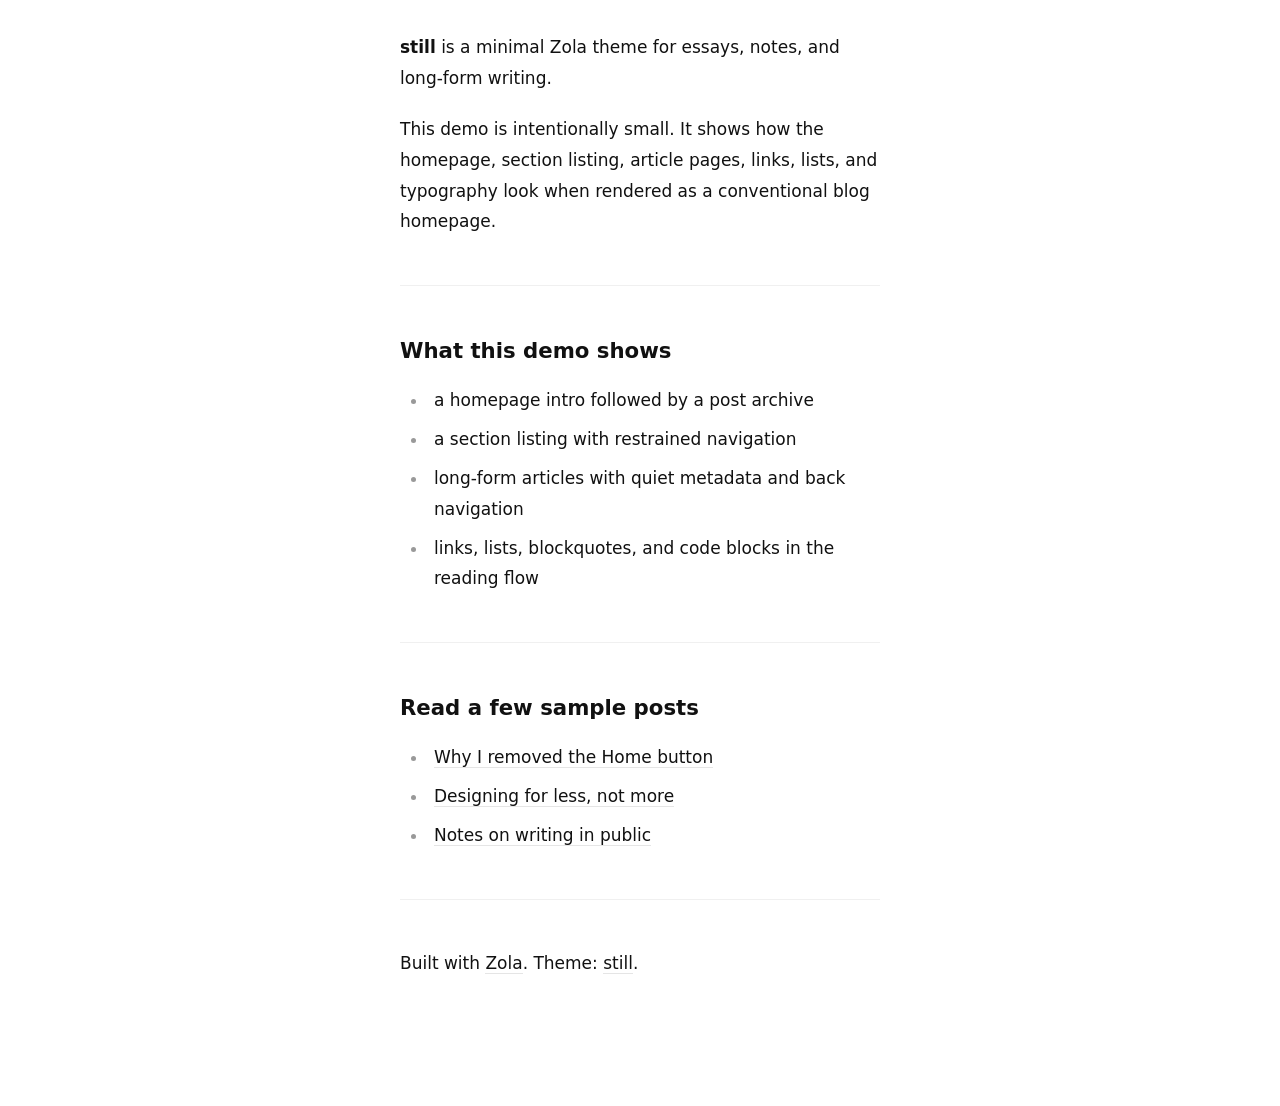
<file: index.html>
<!DOCTYPE html>
<html lang="en">
  <head>
    <meta http-equiv="X-UA-Compatible" content="IE=edge">
    <meta http-equiv="content-type" content="text/html; charset=utf-8">

    <!-- Mobile responsiveness -->
    <meta name="viewport" content="width=device-width, initial-scale=1.0, maximum-scale=1, viewport-fit=cover">

    
      
      
        
      
      
        
      
      
    

    <title>still</title>
    <meta name="description" content="A minimal Zola theme for reading-focused blogs.">
    <link rel="canonical" href="https:&#x2F;&#x2F;wjianbo.github.io&#x2F;zola-theme-still&#x2F;">

    <meta property="og:site_name" content="still">
    <meta property="og:title" content="still">
    <meta property="og:description" content="A minimal Zola theme for reading-focused blogs.">
    <meta property="og:url" content="https:&#x2F;&#x2F;wjianbo.github.io&#x2F;zola-theme-still&#x2F;">
    <meta property="og:type" content="website">

    <meta name="twitter:card" content="summary">
    <meta name="twitter:title" content="still">
    <meta name="twitter:description" content="A minimal Zola theme for reading-focused blogs.">

    <!-- CSS -->
    <link rel="stylesheet" href="https://wjianbo.github.io/zola-theme-still/main.css">

    
      
      <link
        rel="alternate"
        type="application/atom+xml"
        title="RSS"
        href="https://wjianbo.github.io/zola-theme-still/atom.xml"
      >
    

    
  </head>

  <body>
    <main class="content container px-2 pb-20">
      



<article class="section-intro home-intro">
  <p><strong>still</strong> is a minimal Zola theme for essays, notes, and long-form writing.</p>
<p>This demo is intentionally small. It shows how the homepage, section listing, article pages, links, lists, and typography look when rendered as a conventional blog homepage.</p>
<hr />
<h3 id="what-this-demo-shows">What this demo shows</h3>
<ul>
<li>a homepage intro followed by a post archive</li>
<li>a section listing with restrained navigation</li>
<li>long-form articles with quiet metadata and back navigation</li>
<li>links, lists, blockquotes, and code blocks in the reading flow</li>
</ul>
<hr />
<h3 id="read-a-few-sample-posts">Read a few sample posts</h3>
<ul>
<li><a href="https://wjianbo.github.io/zola-theme-still/./posts/why-no-home/">Why I removed the Home button</a></li>
<li><a href="https://wjianbo.github.io/zola-theme-still/./posts/designing-for-less/">Designing for less, not more</a></li>
<li><a href="https://wjianbo.github.io/zola-theme-still/./posts/writing-in-public/">Notes on writing in public</a></li>
</ul>
<hr />
<p>Built with <a rel="external" href="https://www.getzola.org/">Zola</a>. Theme: <a rel="external" href="https://github.com/wjianbo/zola-theme-still">still</a>.</p>

</article>




    </main>
  </body>
</html>
</file>
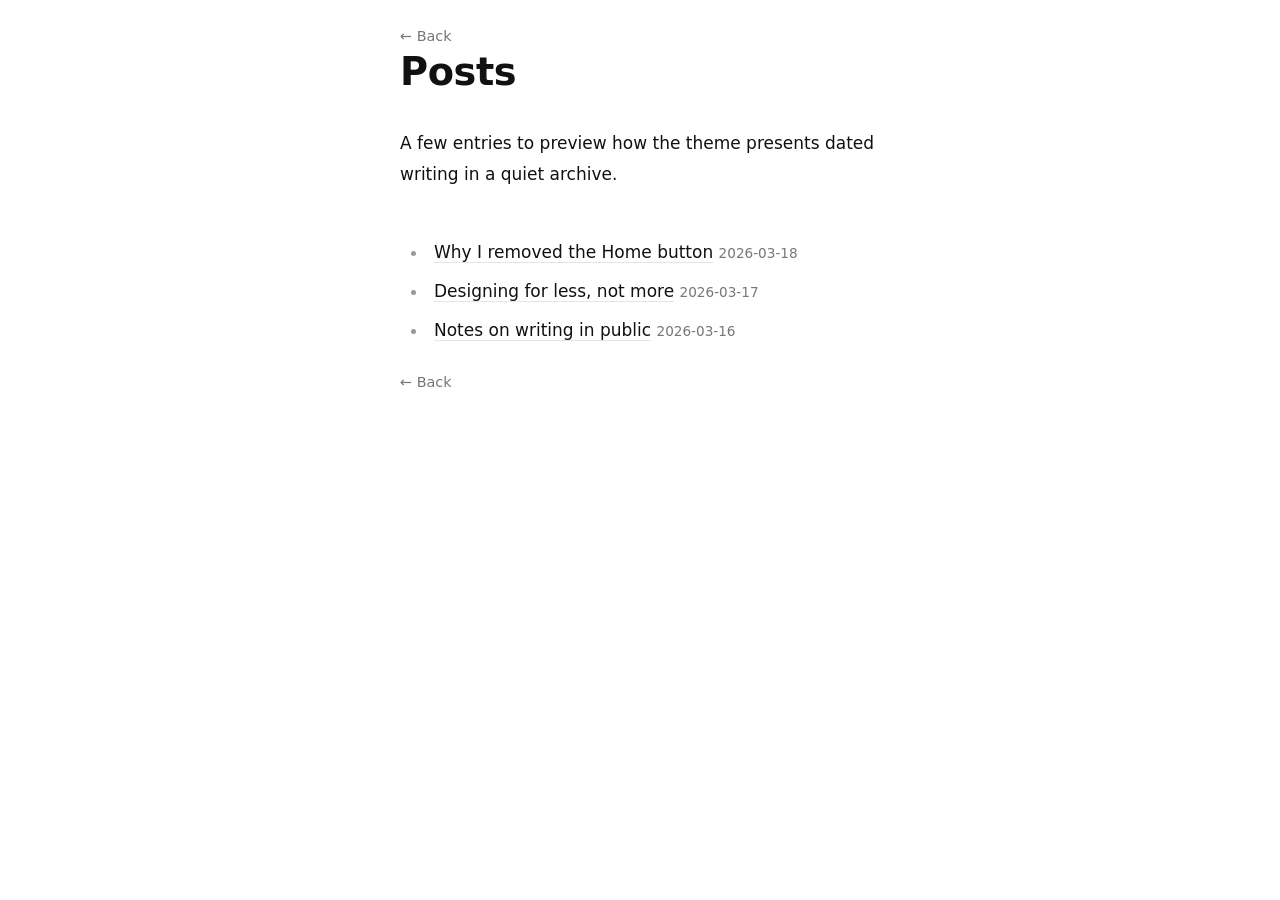
<file: posts/index.html>
<!DOCTYPE html>
<html lang="en">
  <head>
    <meta http-equiv="X-UA-Compatible" content="IE=edge">
    <meta http-equiv="content-type" content="text/html; charset=utf-8">

    <!-- Mobile responsiveness -->
    <meta name="viewport" content="width=device-width, initial-scale=1.0, maximum-scale=1, viewport-fit=cover">

    
      
      
        
      
      
        
      
      
    

    <title>Posts | still</title>
    <meta name="description" content="A small set of sample posts used to preview the still theme.">
    <link rel="canonical" href="https:&#x2F;&#x2F;wjianbo.github.io&#x2F;zola-theme-still&#x2F;posts&#x2F;">

    <meta property="og:site_name" content="still">
    <meta property="og:title" content="Posts | still">
    <meta property="og:description" content="A small set of sample posts used to preview the still theme.">
    <meta property="og:url" content="https:&#x2F;&#x2F;wjianbo.github.io&#x2F;zola-theme-still&#x2F;posts&#x2F;">
    <meta property="og:type" content="website">

    <meta name="twitter:card" content="summary">
    <meta name="twitter:title" content="Posts | still">
    <meta name="twitter:description" content="A small set of sample posts used to preview the still theme.">

    <!-- CSS -->
    <link rel="stylesheet" href="https://wjianbo.github.io/zola-theme-still/main.css">

    
      
      <link
        rel="alternate"
        type="application/atom+xml"
        title="RSS"
        href="https://wjianbo.github.io/zola-theme-still/atom.xml"
      >
    

    
  </head>

  <body>
    <main class="content container px-2 pb-20">
      



  
  


<div class="post-back">
  <a href="https:&#x2F;&#x2F;wjianbo.github.io&#x2F;zola-theme-still&#x2F;">← Back</a>
</div>

<h1>Posts</h1>


<article class="section-intro">
  <p>A few entries to preview how the theme presents dated writing in a quiet archive.</p>

</article>


<ul class="post-list">
  
  <li>
    <a href="https:&#x2F;&#x2F;wjianbo.github.io&#x2F;zola-theme-still&#x2F;posts&#x2F;why-no-home&#x2F;">Why I removed the Home button</a>
    
    <span class="post-date">2026-03-18</span>
    
  </li>
  
  <li>
    <a href="https:&#x2F;&#x2F;wjianbo.github.io&#x2F;zola-theme-still&#x2F;posts&#x2F;designing-for-less&#x2F;">Designing for less, not more</a>
    
    <span class="post-date">2026-03-17</span>
    
  </li>
  
  <li>
    <a href="https:&#x2F;&#x2F;wjianbo.github.io&#x2F;zola-theme-still&#x2F;posts&#x2F;writing-in-public&#x2F;">Notes on writing in public</a>
    
    <span class="post-date">2026-03-16</span>
    
  </li>
  
</ul>

<div class="post-back">
  <a href="https:&#x2F;&#x2F;wjianbo.github.io&#x2F;zola-theme-still&#x2F;">← Back</a>
</div>


    </main>
  </body>
</html>
</file>
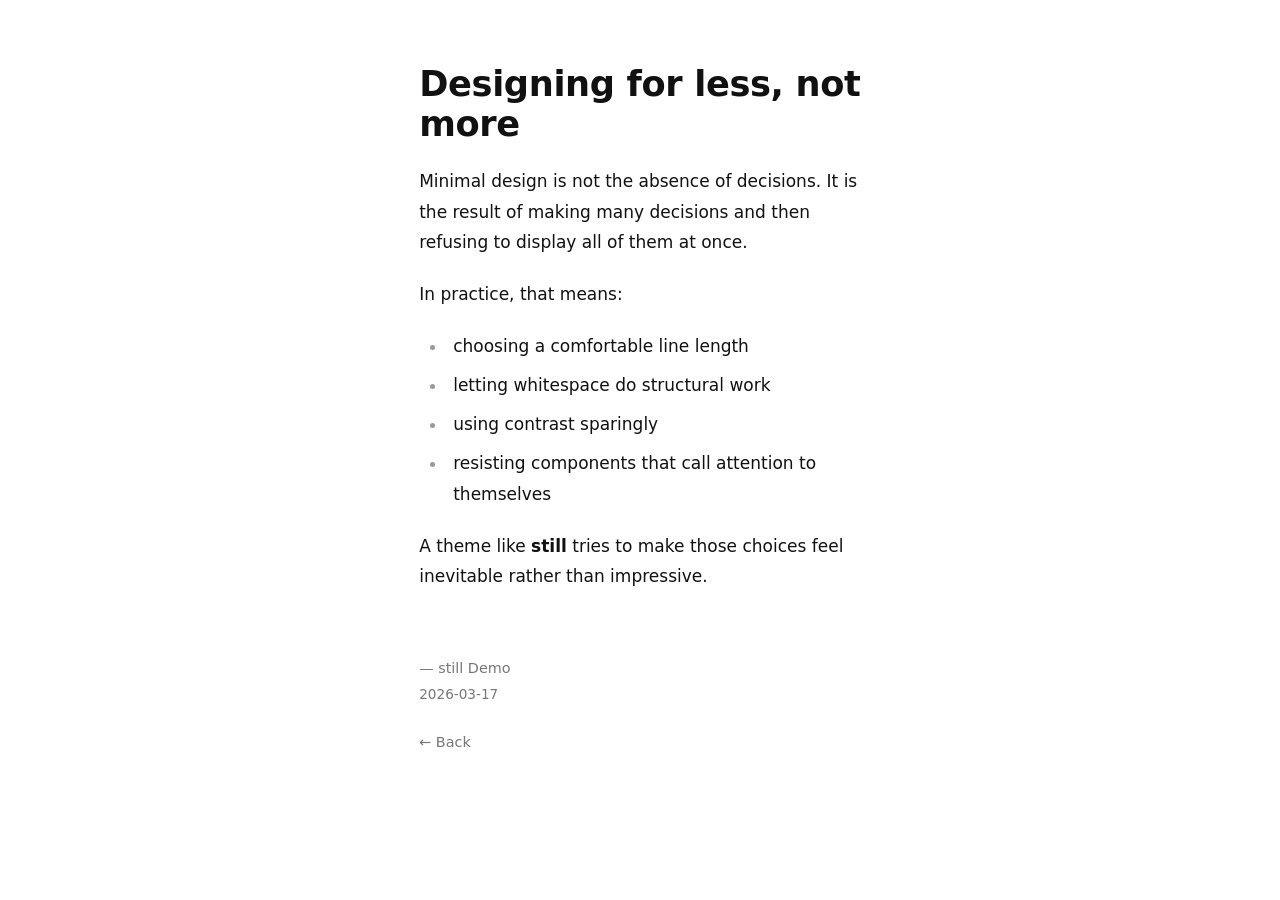
<file: posts/designing-for-less/index.html>
<!DOCTYPE html>
<html lang="en">
  <head>
    <meta http-equiv="X-UA-Compatible" content="IE=edge">
    <meta http-equiv="content-type" content="text/html; charset=utf-8">

    <!-- Mobile responsiveness -->
    <meta name="viewport" content="width=device-width, initial-scale=1.0, maximum-scale=1, viewport-fit=cover">

    
      
      
        
      
      
        
      
      
    

    <title>Designing for less, not more | still</title>
    <meta name="description" content="A minimal Zola theme focused on reading and writing.">
    <link rel="canonical" href="https:&#x2F;&#x2F;wjianbo.github.io&#x2F;zola-theme-still&#x2F;posts&#x2F;designing-for-less&#x2F;">

    <meta property="og:site_name" content="still">
    <meta property="og:title" content="Designing for less, not more | still">
    <meta property="og:description" content="A minimal Zola theme focused on reading and writing.">
    <meta property="og:url" content="https:&#x2F;&#x2F;wjianbo.github.io&#x2F;zola-theme-still&#x2F;posts&#x2F;designing-for-less&#x2F;">
    <meta property="og:type" content="article">

    <meta name="twitter:card" content="summary">
    <meta name="twitter:title" content="Designing for less, not more | still">
    <meta name="twitter:description" content="A minimal Zola theme focused on reading and writing.">

    <!-- CSS -->
    <link rel="stylesheet" href="https://wjianbo.github.io/zola-theme-still/main.css">

    
      
      <link
        rel="alternate"
        type="application/atom+xml"
        title="RSS"
        href="https://wjianbo.github.io/zola-theme-still/atom.xml"
      >
    

    
  </head>

  <body>
    <main class="content container px-2 pb-20">
      




  
  


<article class="post">
  <header class="post-header">
    <h1 class="post-title">Designing for less, not more</h1>
  </header>

  <div class="post-content">
    <p>Minimal design is not the absence of decisions. It is the result of making many decisions and then refusing to display all of them at once.</p>
<p>In practice, that means:</p>
<ul>
<li>choosing a comfortable line length</li>
<li>letting whitespace do structural work</li>
<li>using contrast sparingly</li>
<li>resisting components that call attention to themselves</li>
</ul>
<p>A theme like <strong>still</strong> tries to make those choices feel inevitable rather than impressive.</p>

  </div>

  <footer class="post-footer">
    
    <div class="post-author">
      —
      still Demo
      
    </div>
    
    
    <div class="post-date">
      2026-03-17
    </div>
    
    <div class="post-back">
      <a href="https:&#x2F;&#x2F;wjianbo.github.io&#x2F;zola-theme-still&#x2F;posts&#x2F;">← Back</a>
    </div>
  </footer>
</article>


    </main>
  </body>
</html>
</file>
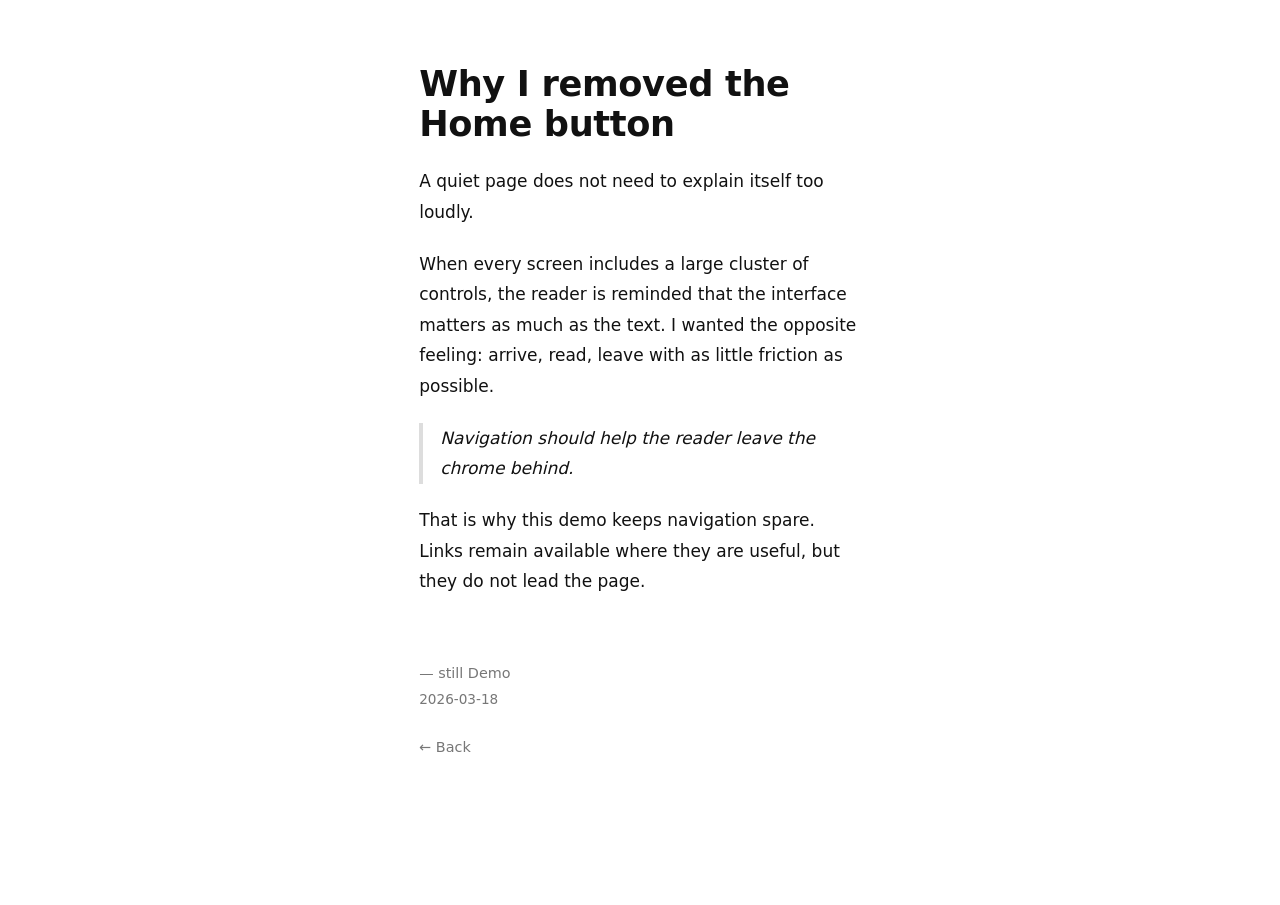
<file: posts/why-no-home/index.html>
<!DOCTYPE html>
<html lang="en">
  <head>
    <meta http-equiv="X-UA-Compatible" content="IE=edge">
    <meta http-equiv="content-type" content="text/html; charset=utf-8">

    <!-- Mobile responsiveness -->
    <meta name="viewport" content="width=device-width, initial-scale=1.0, maximum-scale=1, viewport-fit=cover">

    
      
      
        
      
      
        
      
      
    

    <title>Why I removed the Home button | still</title>
    <meta name="description" content="A minimal Zola theme focused on reading and writing.">
    <link rel="canonical" href="https:&#x2F;&#x2F;wjianbo.github.io&#x2F;zola-theme-still&#x2F;posts&#x2F;why-no-home&#x2F;">

    <meta property="og:site_name" content="still">
    <meta property="og:title" content="Why I removed the Home button | still">
    <meta property="og:description" content="A minimal Zola theme focused on reading and writing.">
    <meta property="og:url" content="https:&#x2F;&#x2F;wjianbo.github.io&#x2F;zola-theme-still&#x2F;posts&#x2F;why-no-home&#x2F;">
    <meta property="og:type" content="article">

    <meta name="twitter:card" content="summary">
    <meta name="twitter:title" content="Why I removed the Home button | still">
    <meta name="twitter:description" content="A minimal Zola theme focused on reading and writing.">

    <!-- CSS -->
    <link rel="stylesheet" href="https://wjianbo.github.io/zola-theme-still/main.css">

    
      
      <link
        rel="alternate"
        type="application/atom+xml"
        title="RSS"
        href="https://wjianbo.github.io/zola-theme-still/atom.xml"
      >
    

    
  </head>

  <body>
    <main class="content container px-2 pb-20">
      




  
  


<article class="post">
  <header class="post-header">
    <h1 class="post-title">Why I removed the Home button</h1>
  </header>

  <div class="post-content">
    <p>A quiet page does not need to explain itself too loudly.</p>
<p>When every screen includes a large cluster of controls, the reader is reminded that the interface matters as much as the text. I wanted the opposite feeling: arrive, read, leave with as little friction as possible.</p>
<blockquote>
<p>Navigation should help the reader leave the chrome behind.</p>
</blockquote>
<p>That is why this demo keeps navigation spare. Links remain available where they are useful, but they do not lead the page.</p>

  </div>

  <footer class="post-footer">
    
    <div class="post-author">
      —
      still Demo
      
    </div>
    
    
    <div class="post-date">
      2026-03-18
    </div>
    
    <div class="post-back">
      <a href="https:&#x2F;&#x2F;wjianbo.github.io&#x2F;zola-theme-still&#x2F;posts&#x2F;">← Back</a>
    </div>
  </footer>
</article>


    </main>
  </body>
</html>
</file>
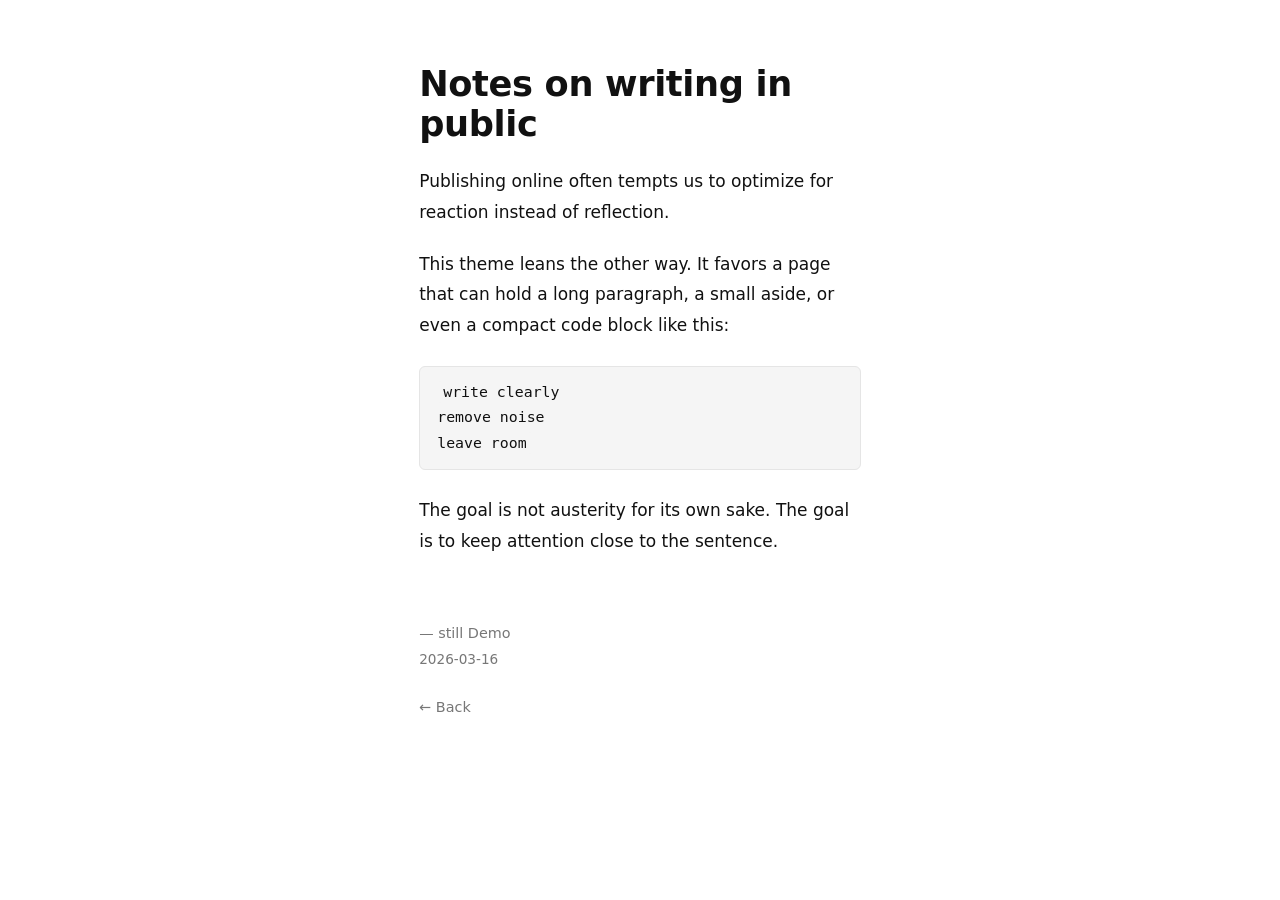
<file: posts/writing-in-public/index.html>
<!DOCTYPE html>
<html lang="en">
  <head>
    <meta http-equiv="X-UA-Compatible" content="IE=edge">
    <meta http-equiv="content-type" content="text/html; charset=utf-8">

    <!-- Mobile responsiveness -->
    <meta name="viewport" content="width=device-width, initial-scale=1.0, maximum-scale=1, viewport-fit=cover">

    
      
      
        
      
      
        
      
      
    

    <title>Notes on writing in public | still</title>
    <meta name="description" content="A minimal Zola theme focused on reading and writing.">
    <link rel="canonical" href="https:&#x2F;&#x2F;wjianbo.github.io&#x2F;zola-theme-still&#x2F;posts&#x2F;writing-in-public&#x2F;">

    <meta property="og:site_name" content="still">
    <meta property="og:title" content="Notes on writing in public | still">
    <meta property="og:description" content="A minimal Zola theme focused on reading and writing.">
    <meta property="og:url" content="https:&#x2F;&#x2F;wjianbo.github.io&#x2F;zola-theme-still&#x2F;posts&#x2F;writing-in-public&#x2F;">
    <meta property="og:type" content="article">

    <meta name="twitter:card" content="summary">
    <meta name="twitter:title" content="Notes on writing in public | still">
    <meta name="twitter:description" content="A minimal Zola theme focused on reading and writing.">

    <!-- CSS -->
    <link rel="stylesheet" href="https://wjianbo.github.io/zola-theme-still/main.css">

    
      
      <link
        rel="alternate"
        type="application/atom+xml"
        title="RSS"
        href="https://wjianbo.github.io/zola-theme-still/atom.xml"
      >
    

    
  </head>

  <body>
    <main class="content container px-2 pb-20">
      




  
  


<article class="post">
  <header class="post-header">
    <h1 class="post-title">Notes on writing in public</h1>
  </header>

  <div class="post-content">
    <p>Publishing online often tempts us to optimize for reaction instead of reflection.</p>
<p>This theme leans the other way. It favors a page that can hold a long paragraph, a small aside, or even a compact code block like this:</p>
<pre><code data-lang="text">write clearly
remove noise
leave room
</code></pre>
<p>The goal is not austerity for its own sake. The goal is to keep attention close to the sentence.</p>

  </div>

  <footer class="post-footer">
    
    <div class="post-author">
      —
      still Demo
      
    </div>
    
    
    <div class="post-date">
      2026-03-16
    </div>
    
    <div class="post-back">
      <a href="https:&#x2F;&#x2F;wjianbo.github.io&#x2F;zola-theme-still&#x2F;posts&#x2F;">← Back</a>
    </div>
  </footer>
</article>


    </main>
  </body>
</html>
</file>
